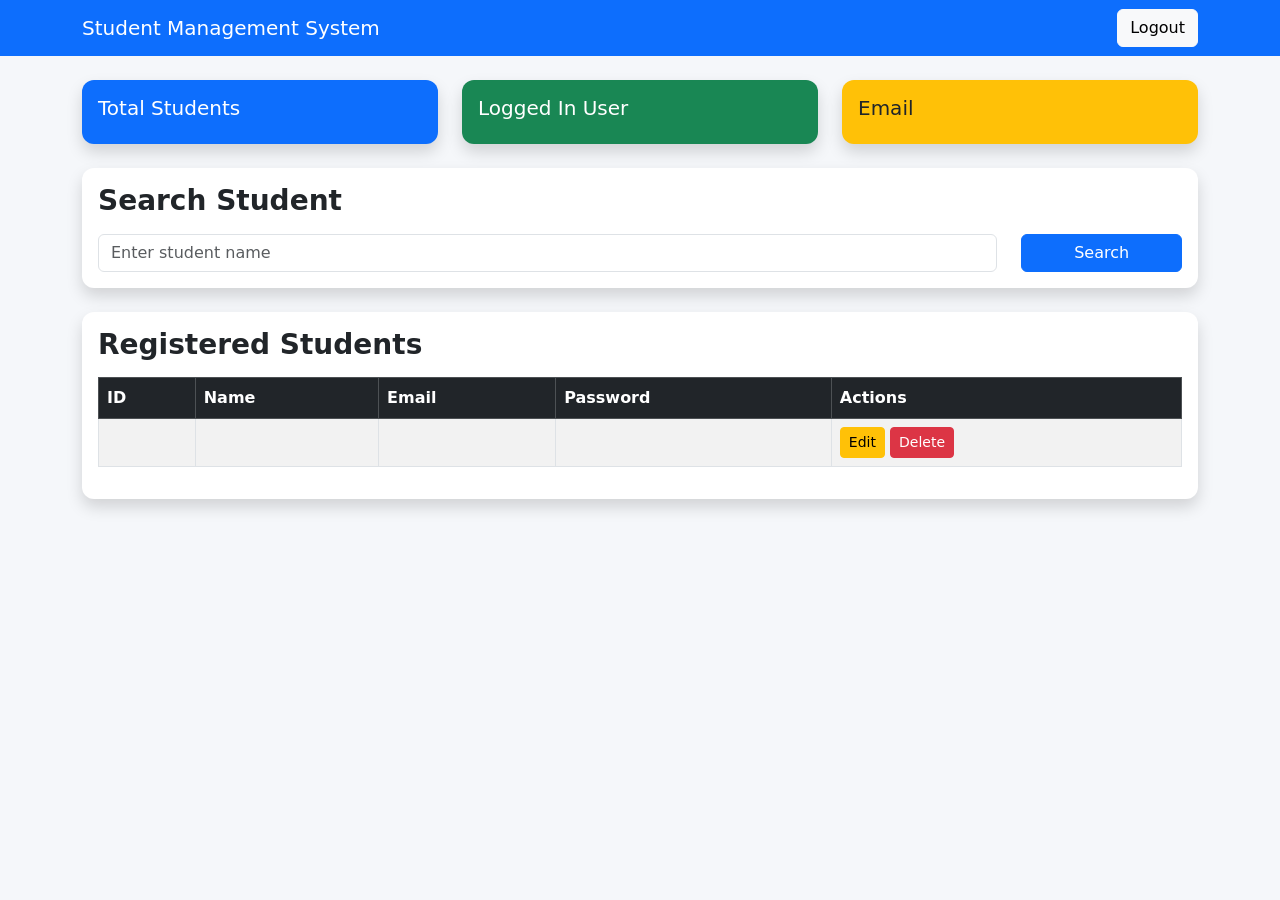
<file: student mnagemtn system/cse/target/classes/templates/dashboard.html>
<!DOCTYPE html>
<html xmlns:th="http://www.thymeleaf.org">

<head>
    <meta charset="UTF-8">
    <title>Student Dashboard</title>

    <link href="https://cdn.jsdelivr.net/npm/bootstrap@5.3.3/dist/css/bootstrap.min.css" rel="stylesheet">

    <style>
        body{
            background:#f5f7fa;
        }

        .card{
            border:none;
            border-radius:12px;
        }

        table{
            background:white;
        }

        h2,h3,h4{
            font-weight:bold;
        }
    </style>

</head>

<body>

<nav class="navbar navbar-dark bg-primary">

    <div class="container">

        <a class="navbar-brand">
            Student Management System
        </a>

        <a th:href="@{/logout}" class="btn btn-light">
            Logout
        </a>

    </div>

</nav>

<div class="container mt-4">

    <div class="row">

        <div class="col-md-4">

            <div class="card shadow bg-primary text-white">

                <div class="card-body">

                    <h5>Total Students</h5>

                    <h2 th:text="${count}"></h2>

                </div>

            </div>

        </div>

        <div class="col-md-4">

            <div class="card shadow bg-success text-white">

                <div class="card-body">

                    <h5>Logged In User</h5>

                    <h4 th:text="${user.name}"></h4>

                </div>

            </div>

        </div>

        <div class="col-md-4">

            <div class="card shadow bg-warning">

                <div class="card-body">

                    <h5>Email</h5>

                    <h6 th:text="${user.email}"></h6>

                </div>

            </div>

        </div>

    </div>

    <br>

    <div class="card shadow">

        <div class="card-body">

            <h3 class="mb-3">
                Search Student
            </h3>

            <form th:action="@{/search}" method="get">

                <div class="row">

                    <div class="col-md-10">

                        <input
                                type="text"
                                name="name"
                                class="form-control"
                                placeholder="Enter student name">

                    </div>

                    <div class="col-md-2">

                        <button
                                class="btn btn-primary w-100">

                            Search

                        </button>

                    </div>

                </div>

            </form>

        </div>

    </div>

    <br>

    <div class="card shadow">

        <div class="card-body">

            <h3 class="mb-3">

                Registered Students

            </h3>

            <table class="table table-bordered table-hover table-striped">

                <thead class="table-dark">

                <tr>

                    <th>ID</th>

                    <th>Name</th>

                    <th>Email</th>

                    <th>Password</th>

                    <th>Actions</th>

                </tr>

                </thead>

                <tbody>

                <tr th:each="u : ${users}">

                    <td th:text="${u.id}"></td>

                    <td th:text="${u.name}"></td>

                    <td th:text="${u.email}"></td>

                    <td th:text="${u.password}"></td>

                    <td>

                        <a
                                th:href="@{/edit/{id}(id=${u.id})}"
                                class="btn btn-warning btn-sm">

                            Edit

                        </a>

                        <a
                                th:href="@{/delete/{id}(id=${u.id})}"
                                class="btn btn-danger btn-sm">

                            Delete

                        </a>

                    </td>

                </tr>

                </tbody>

            </table>

        </div>

    </div>

</div>

</body>

</html>
</file>
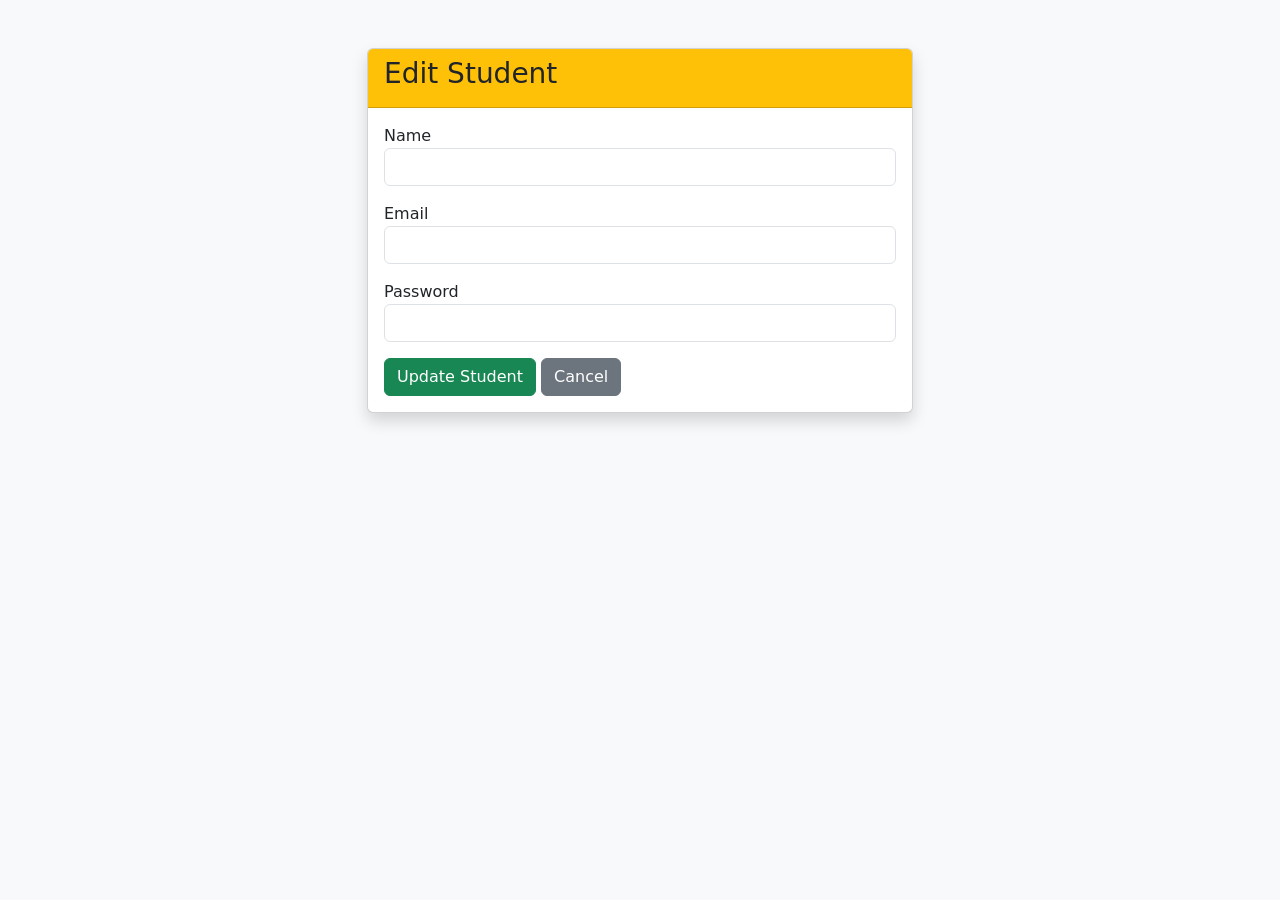
<file: student mnagemtn system/cse/target/classes/templates/edit.html>
<!DOCTYPE html>
<html xmlns:th="http://www.thymeleaf.org">

<head>

    <meta charset="UTF-8">

    <title>Edit Student</title>

    <link href="https://cdn.jsdelivr.net/npm/bootstrap@5.3.3/dist/css/bootstrap.min.css" rel="stylesheet">

</head>

<body class="bg-light">

<div class="container mt-5">

    <div class="row justify-content-center">

        <div class="col-md-6">

            <div class="card shadow">

                <div class="card-header bg-warning text-dark">

                    <h3>Edit Student</h3>

                </div>

                <div class="card-body">

                    <form th:action="@{/update}" th:object="${user}" method="post">

                        <input type="hidden" th:field="*{id}">

                        <div class="mb-3">

                            <label>Name</label>

                            <input type="text"
                                   class="form-control"
                                   th:field="*{name}"
                                   required>

                        </div>

                        <div class="mb-3">

                            <label>Email</label>

                            <input type="email"
                                   class="form-control"
                                   th:field="*{email}"
                                   required>

                        </div>

                        <div class="mb-3">

                            <label>Password</label>

                            <input type="password"
                                   class="form-control"
                                   th:field="*{password}"
                                   required>

                        </div>

                        <button class="btn btn-success">

                            Update Student

                        </button>

                        <a href="/dashboard"
                           class="btn btn-secondary">

                            Cancel

                        </a>

                    </form>

                </div>

            </div>

        </div>

    </div>

</div>

</body>

</html>
</file>
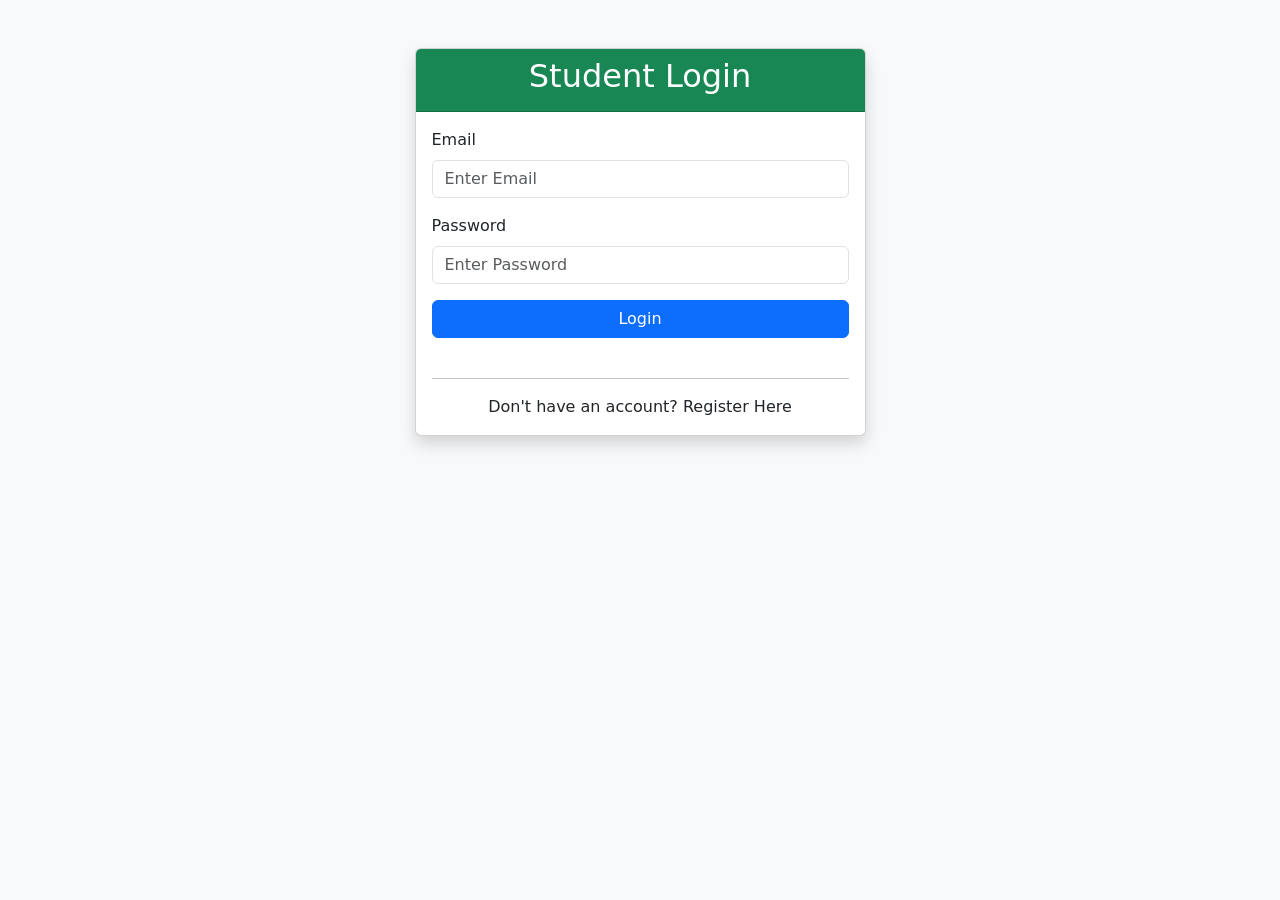
<file: student mnagemtn system/cse/target/classes/templates/login.html>
<!DOCTYPE html>
<html xmlns:th="http://www.thymeleaf.org">

<head>

    <meta charset="UTF-8">

    <title>Student Login</title>

    <link href="https://cdn.jsdelivr.net/npm/bootstrap@5.3.3/dist/css/bootstrap.min.css" rel="stylesheet">

</head>

<body class="bg-light">

<div class="container mt-5">

    <div class="row justify-content-center">

        <div class="col-md-5">

            <div class="card shadow">

                <div class="card-header bg-success text-white text-center">

                    <h2>Student Login</h2>

                </div>

                <div class="card-body">

                    <form th:action="@{/login}" method="post">

                        <div class="mb-3">

                            <label class="form-label">Email</label>

                            <input type="email"
                                   name="email"
                                   class="form-control"
                                   placeholder="Enter Email"
                                   required>

                        </div>

                        <div class="mb-3">

                            <label class="form-label">Password</label>

                            <input type="password"
                                   name="password"
                                   class="form-control"
                                   placeholder="Enter Password"
                                   required>

                        </div>

                        <div class="d-grid">

                            <button type="submit"
                                    class="btn btn-primary">

                                Login

                            </button>

                        </div>

                    </form>

                    <br>

                    <div class="text-danger text-center"
                         th:if="${error}"
                         th:text="${error}">
                    </div>

                    <hr>

                    <div class="text-center">

                        Don't have an account?

                        <a th:href="@{/register}">
                            Register Here
                        </a>

                    </div>

                </div>

            </div>

        </div>

    </div>

</div>

</body>

</html>
</file>
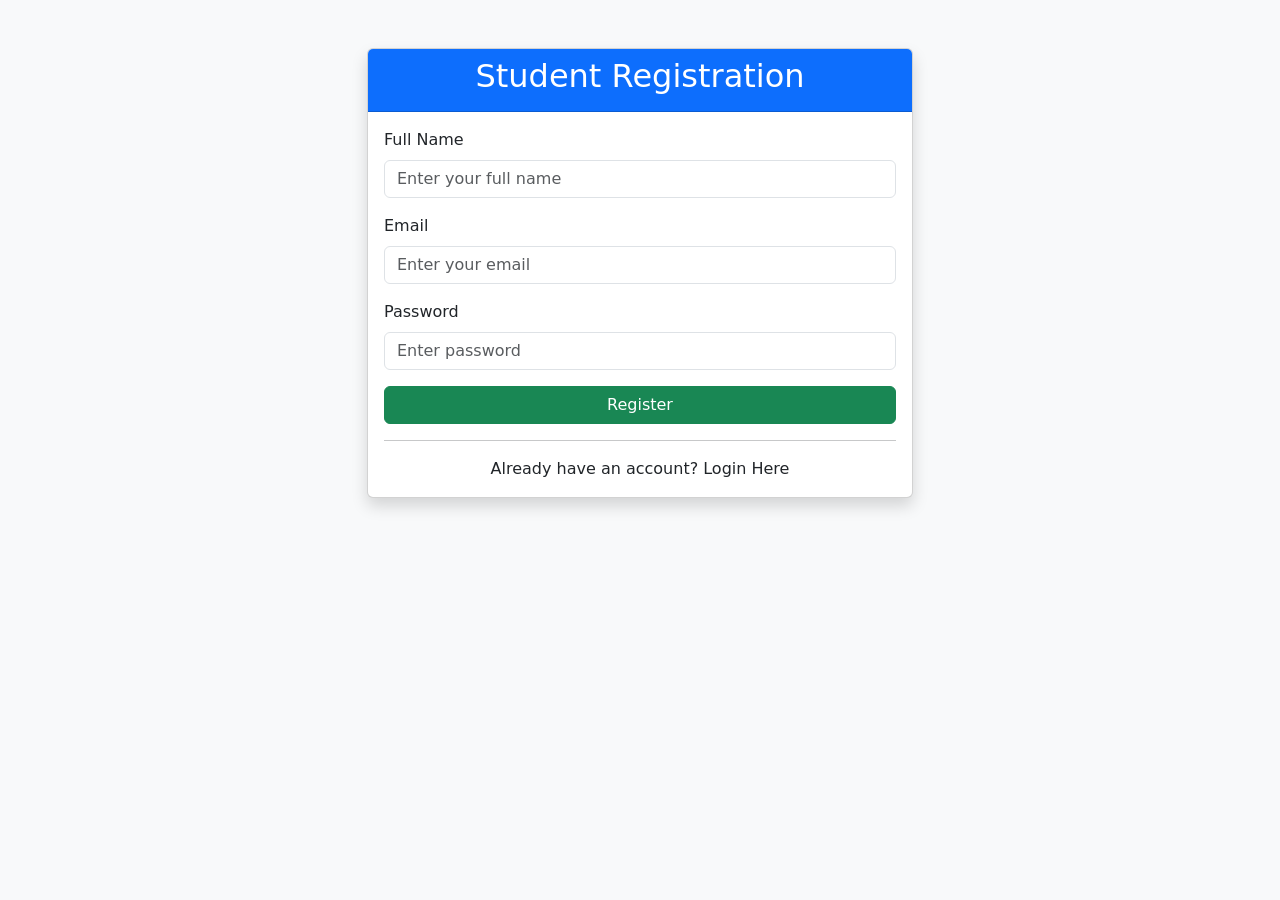
<file: student mnagemtn system/cse/target/classes/templates/register.html>
<!DOCTYPE html>
<html xmlns:th="http://www.thymeleaf.org">

<head>

    <meta charset="UTF-8">

    <title>Student Registration</title>

    <link href="https://cdn.jsdelivr.net/npm/bootstrap@5.3.3/dist/css/bootstrap.min.css" rel="stylesheet">

</head>

<body class="bg-light">

<div class="container mt-5">

    <div class="row justify-content-center">

        <div class="col-md-6">

            <div class="card shadow">

                <div class="card-header bg-primary text-white text-center">

                    <h2>Student Registration</h2>

                </div>

                <div class="card-body">

                    <form th:action="@{/register}" method="post">

                        <div class="mb-3">

                            <label class="form-label">Full Name</label>

                            <input type="text"
                                   name="name"
                                   class="form-control"
                                   placeholder="Enter your full name"
                                   required>

                        </div>

                        <div class="mb-3">

                            <label class="form-label">Email</label>

                            <input type="email"
                                   name="email"
                                   class="form-control"
                                   placeholder="Enter your email"
                                   required>

                        </div>

                        <div class="mb-3">

                            <label class="form-label">Password</label>

                            <input type="password"
                                   name="password"
                                   class="form-control"
                                   placeholder="Enter password"
                                   required>

                        </div>

                        <div class="d-grid">

                            <button class="btn btn-success">

                                Register

                            </button>

                        </div>

                    </form>

                    <hr>

                    <div class="text-center">

                        Already have an account?

                        <a th:href="@{/login}">

                            Login Here

                        </a>

                    </div>

                </div>

            </div>

        </div>

    </div>

</div>

</body>

</html>
</file>
